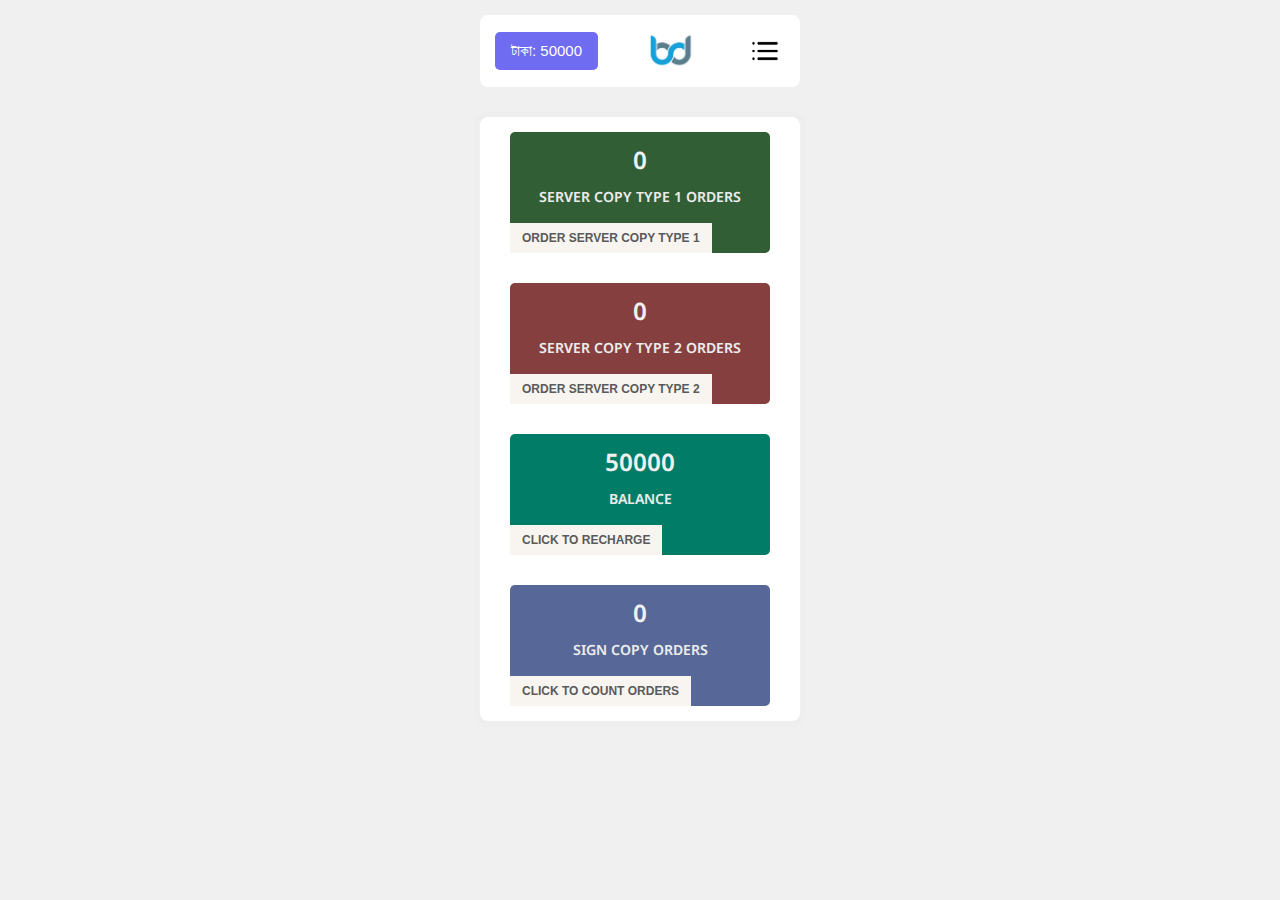
<file: index.html>
<!DOCTYPE html>
<html lang="bn">
  <head>
    <meta charset="UTF-8" />
    <meta name="viewport" content="width=device-width, initial-scale=1.0" />
    <link rel="preconnect" href="https://fonts.googleapis.com" />
    <link rel="preconnect" href="https://fonts.gstatic.com" crossorigin />
    <link
      href="https://fonts.googleapis.com/css2?family=Noto+Sans+Bengali:wght@100..900&display=swap"
      rel="stylesheet"
    />
    <link rel="stylesheet" href="./css/index.css" />
    <title>Document</title>
  </head>
  <body>
    <div class="fluid-container">
      <div class="admin-panel">
        <header class="admin-header">
          <button>টাকা: 50000</button>
          <img src="./logo.png" alt="site logo" width="50" />
          <img src="./menu-bar.png" alt="menu bar" width="40" />
        </header>
        <main class="admin-main-content">
          <div class="order-1-section">
            <div class="order-1">
              <h3>0</h3>
              <p>SERVER COPY TYPE 1 ORDERS</p>
            </div>
            <div class="server-copy-btn">
              <button>ORDER SERVER COPY TYPE 1</button>
            </div>
          </div>
          <div class="order-1-section order-2-section">
            <div class="order-1">
              <h3>0</h3>
              <p>SERVER COPY TYPE 2 ORDERS</p>
            </div>
            <div class="server-copy-btn">
              <button>ORDER SERVER COPY TYPE 2</button>
            </div>
          </div>
          <div class="order-1-section order-3-section">
            <div class="order-1">
              <h3>50000</h3>
              <p>BALANCE</p>
            </div>
            <div class="server-copy-btn">
              <button>CLICK TO RECHARGE</button>
            </div>
          </div>
          <div class="order-1-section order-4-section">
            <div class="order-1">
              <h3>0</h3>
              <p>SIGN COPY ORDERS</p>
            </div>
            <div class="server-copy-btn">
              <button>CLICK TO COUNT ORDERS</button>
            </div>
          </div>
        </main>
        <footer></footer>
      </div>
    </div>
  </body>
</html>
</file>
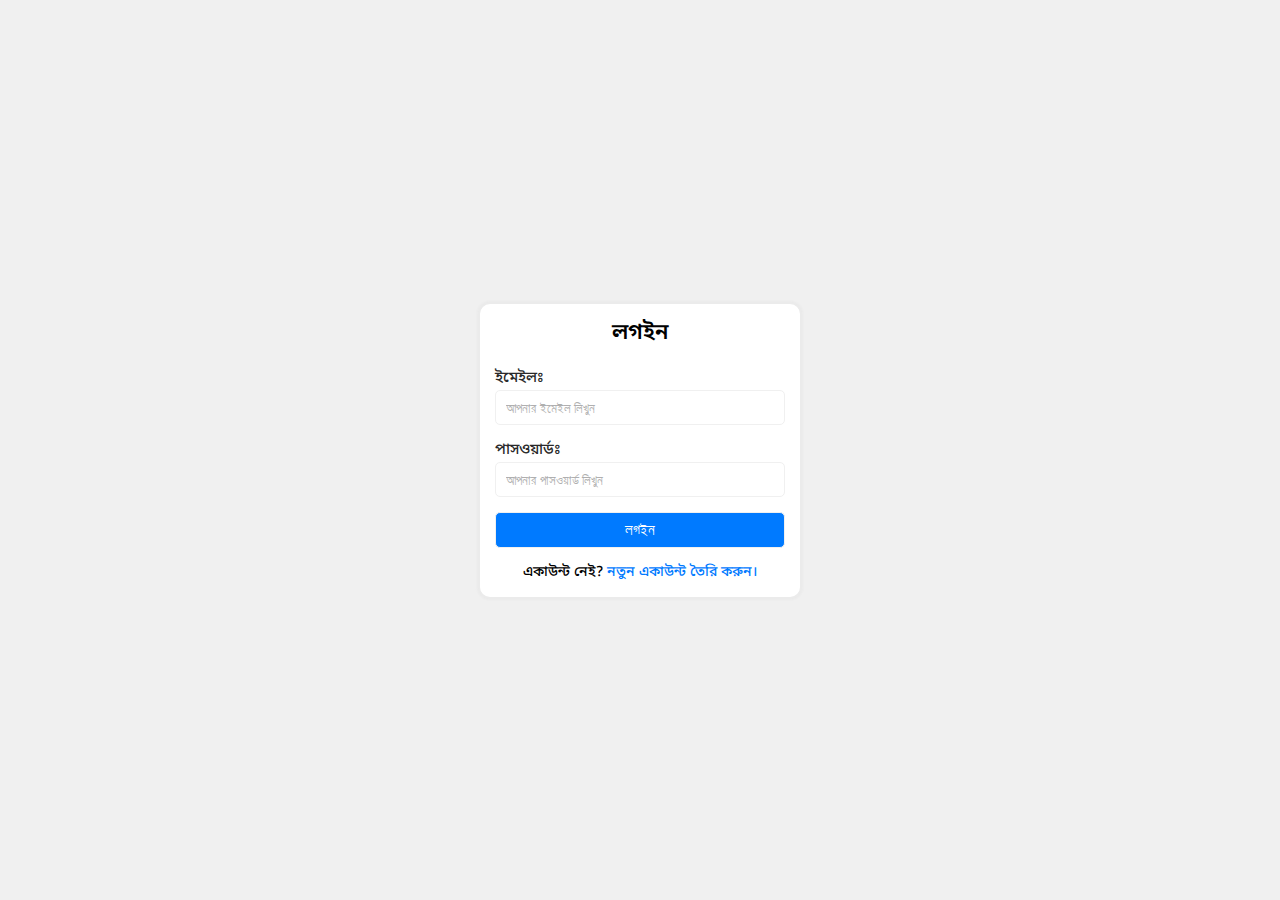
<file: login.html>
<!DOCTYPE html>
<html lang="bn">
  <head>
    <meta charset="UTF-8" />
    <meta name="viewport" content="width=device-width, initial-scale=1.0" />
    <link rel="preconnect" href="https://fonts.googleapis.com" />
    <link rel="preconnect" href="https://fonts.gstatic.com" crossorigin />
    <link
      href="https://fonts.googleapis.com/css2?family=Noto+Sans+Bengali:wght@100..900&display=swap"
      rel="stylesheet"
    />
    <link rel="stylesheet" href="./css/index.css" />
    <title>লগইন পেজ</title>
  </head>
  <body>
    <div class="container">
      <div class="container-content">
        <header>
          <h2 class="form-title">লগইন</h2>
        </header>
        <main>
          <form action="#" class="form">
            <label for="email">ইমেইলঃ</label>
            <input type="email" name="" id="" placeholder="আপনার ইমেইল লিখুন" />
            <label for="email">পাসওয়ার্ডঃ</label>
            <input
              type="password"
              name=""
              id=""
              placeholder="আপনার পাসওয়ার্ড লিখুন"
            />
            <button type="submit" class="submit-btn">লগইন</button>
          </form>
        </main>
        <footer>
          <p>
            একাউন্ট নেই?
            <a href="signup.html" id="new-account-text">
              নতুন একাউন্ট তৈরি করুন।</a
            >
          </p>
        </footer>
      </div>
    </div>
  </body>
</html>
</file>
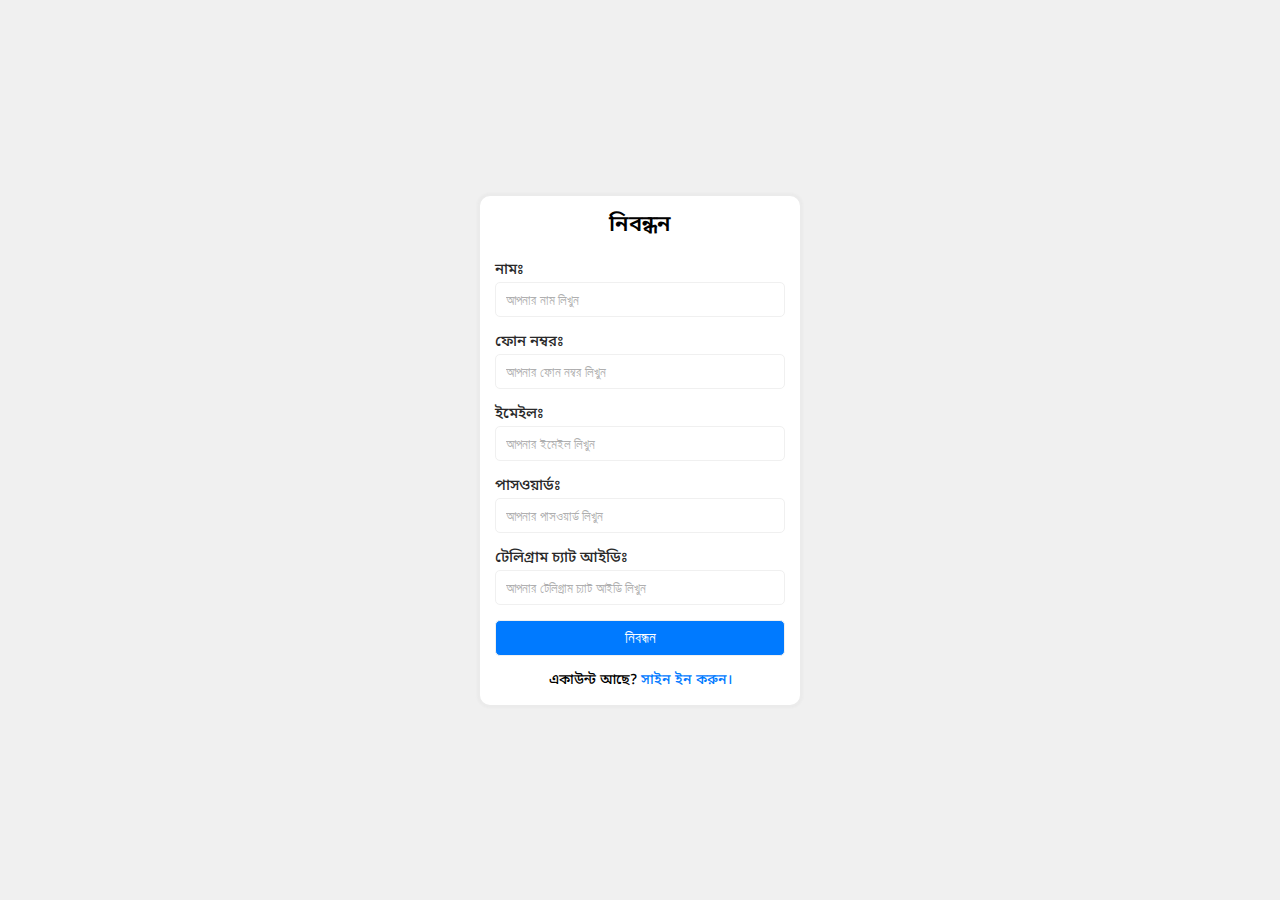
<file: signup.html>
<!DOCTYPE html>
<html lang="bn">
  <head>
    <meta charset="UTF-8" />
    <meta name="viewport" content="width=device-width, initial-scale=1.0" />
    <link rel="preconnect" href="https://fonts.googleapis.com" />
    <link rel="preconnect" href="https://fonts.gstatic.com" crossorigin />
    <link
      href="https://fonts.googleapis.com/css2?family=Noto+Sans+Bengali:wght@100..900&display=swap"
      rel="stylesheet"
    />
    <link rel="stylesheet" href="./css/index.css" />
    <title>নিবন্ধন পেজ</title>
  </head>
  <body>
    <div class="container">
      <div class="container-content">
        <header>
          <h2 class="form-title">নিবন্ধন</h2>
        </header>
        <main>
          <form action="#" class="form">
            <label for="name">নামঃ</label>
            <input type="text" name="name" placeholder="আপনার নাম লিখুন" />
            <label for="phoneNumber">ফোন নম্বরঃ</label>
            <input
              type="number"
              name="phoneNumber"
              placeholder="আপনার ফোন নম্বর লিখুন"
            />
            <label for="emailAddress">ইমেইলঃ</label>
            <input
              type="email"
              name="emailAddress"
              placeholder="আপনার ইমেইল লিখুন"
            />
            <label for="password">পাসওয়ার্ডঃ</label>
            <input
              type="password"
              name="password"
              placeholder="আপনার পাসওয়ার্ড লিখুন"
            />
            <label for="chatId">টেলিগ্রাম চ্যাট আইডিঃ</label>
            <input
              type="number"
              name="chatId"
              placeholder="আপনার টেলিগ্রাম চ্যাট আইডি লিখুন"
            />
            <button type="submit" class="submit-btn">নিবন্ধন</button>
          </form>
        </main>
        <footer>
          <p>
            একাউন্ট আছে?
            <a href="login.html" id="new-account-text">সাইন ইন করুন।</a>
          </p>
        </footer>
      </div>
    </div>
  </body>
</html>
</file>
<file: css/index.css>
body,
html {
  margin: 0;
  padding: 0;
  font-family: "Noto Sans Bengali", sans-serif;
  font-optical-sizing: auto;
  font-style: normal;
  overflow-x: hidden;
}

* {
  margin: 0;
  padding: 0;
  box-sizing: border-box;
}

body {
  background-color: #f0f0f0;
}

.container {
  display: flex;
  justify-content: center;
  align-items: center;
  height: 100vh;
  width: 100vw;
}

.container-content {
  width: 320px;
  background-color: #fff;
  padding: 15px;
  border-radius: 10px;
  box-shadow: 0 0 2px 3px rgba(216, 216, 216, 0.2);
}

.container main {
  margin-top: 20px;
}

.form-title {
  font-size: 22px;
  text-align: center;
  font-weight: 600;
}

.form label {
  display: block;
  font-size: 15px;
  font-weight: 500;
  color: #292929;
  margin-bottom: 2px;
}

.form input,
.form .submit-btn {
  width: 100%;
  padding: 8px 10px;
  border-radius: 5px;
  border: 1px solid rgb(240, 240, 240);
  background-color: #ffffff;
  color: #1f1f1f;
  font-size: 15px;
  font-weight: 400;
  outline: none;
}

.form input:focus,
.form .submit-btn:focus {
  border: 1px solid rgb(177, 210, 245);
}

.form input::placeholder {
  /* Standard */
  color: rgb(175, 175, 175);
  font-size: 13px;
  font-weight: 500;
}

.form input::-webkit-input-placeholder {
  /* Chrome, Safari, Edge */
  color: rgb(175, 175, 175);
  font-size: 13px;
  font-weight: 500;
}

.form input::-moz-placeholder {
  /* Firefox 19+ */
  color: rgb(175, 175, 175);
  font-size: 13px;
  font-weight: 500;
}

.form input:-ms-input-placeholder {
  /* IE 10+ */
  color: rgb(175, 175, 175);
  font-size: 13px;
  font-weight: 500;
}

.form input:-moz-placeholder {
  /* Firefox 18- */
  color: rgb(175, 175, 175);
  font-size: 13px;
  font-weight: 500;
}

.form .submit-btn {
  display: block;
  margin-top: 15px;
  background-color: rgb(0, 122, 255);
  font-size: 15px;
  font-weight: 500;
  color: #fff;
  cursor: pointer;
  transition: all 0.5s ease-in-out;
}

.form .submit-btn:hover {
  background-color: rgb(0, 63, 131);
}

.form label:not(:first-of-type) {
  margin-top: 15px;
}

footer p {
  text-align: center;
  margin-top: 15px;
  font-size: 14px;
  font-weight: 500;
}

footer p #new-account-text {
  color: rgb(0, 122, 255);
  text-decoration: none;
  transition: all 0.4s ease-in;
}

footer p #new-account-text:hover {
  color: rgb(0, 63, 131);
}

.fluid-container {
  display: flex;
  justify-content: center;
  height: 100vh;
  width: 100vw;
}

.admin-panel {
  width: 320px;
  margin: 15px 0;
}

.admin-header {
  display: flex;
  justify-content: space-between;
  align-items: center;
  background-color: rgb(255, 255, 255);
  padding: 15px;
  border-radius: 8px;
}

header button {
  outline: none;
  padding: 10px 16px;
  font-size: 15px;
  font-weight: 500;
  border: none;
  background-color: rgb(111, 108, 242);
  border-radius: 5px;
  color: #fff;
}

.admin-main-content {
  width: 320px;
  background-color: #fff;
  margin-top: 30px;
  padding: 15px 30px;
  border-radius: 8px;
  box-shadow: 0 0 2px 5px rgba(235, 235, 235, 0.568);
}

.order-1-section {
  background-color: rgb(50, 94, 54);
  border-top-left-radius: 5px;
  border-top-right-radius: 5px;
  border-bottom-right-radius: 5px;
}

.order-1 {
  display: flex;
  flex-direction: column;
  align-items: center;
  justify-content: space-between;
  padding: 15px;
}

.order-1 h3 {
  font-size: 24px;
  margin-bottom: 10px;
  font-weight: 600;
  color: #f0f0f0;
}

.order-1 p {
  font-size: 14px;
  font-weight: 600;
  color: #ebebeb;
}

.server-copy-btn button {
  outline: none;
  padding: 8px 12px;
  border: none;
  background-color: rgb(248, 245, 240);
  color: #5a5a5a;
  font-weight: 600;
  font-size: 12px;
  cursor: pointer;
}

.order-2-section {
  margin-top: 30px;
  background-color: rgb(133, 63, 63);
}

.order-3-section {
  background-color: rgb(0, 124, 103);
  margin-top: 30px;
}
.order-4-section {
  background-color: rgb(87, 103, 152);
  margin-top: 30px;
}
</file>
